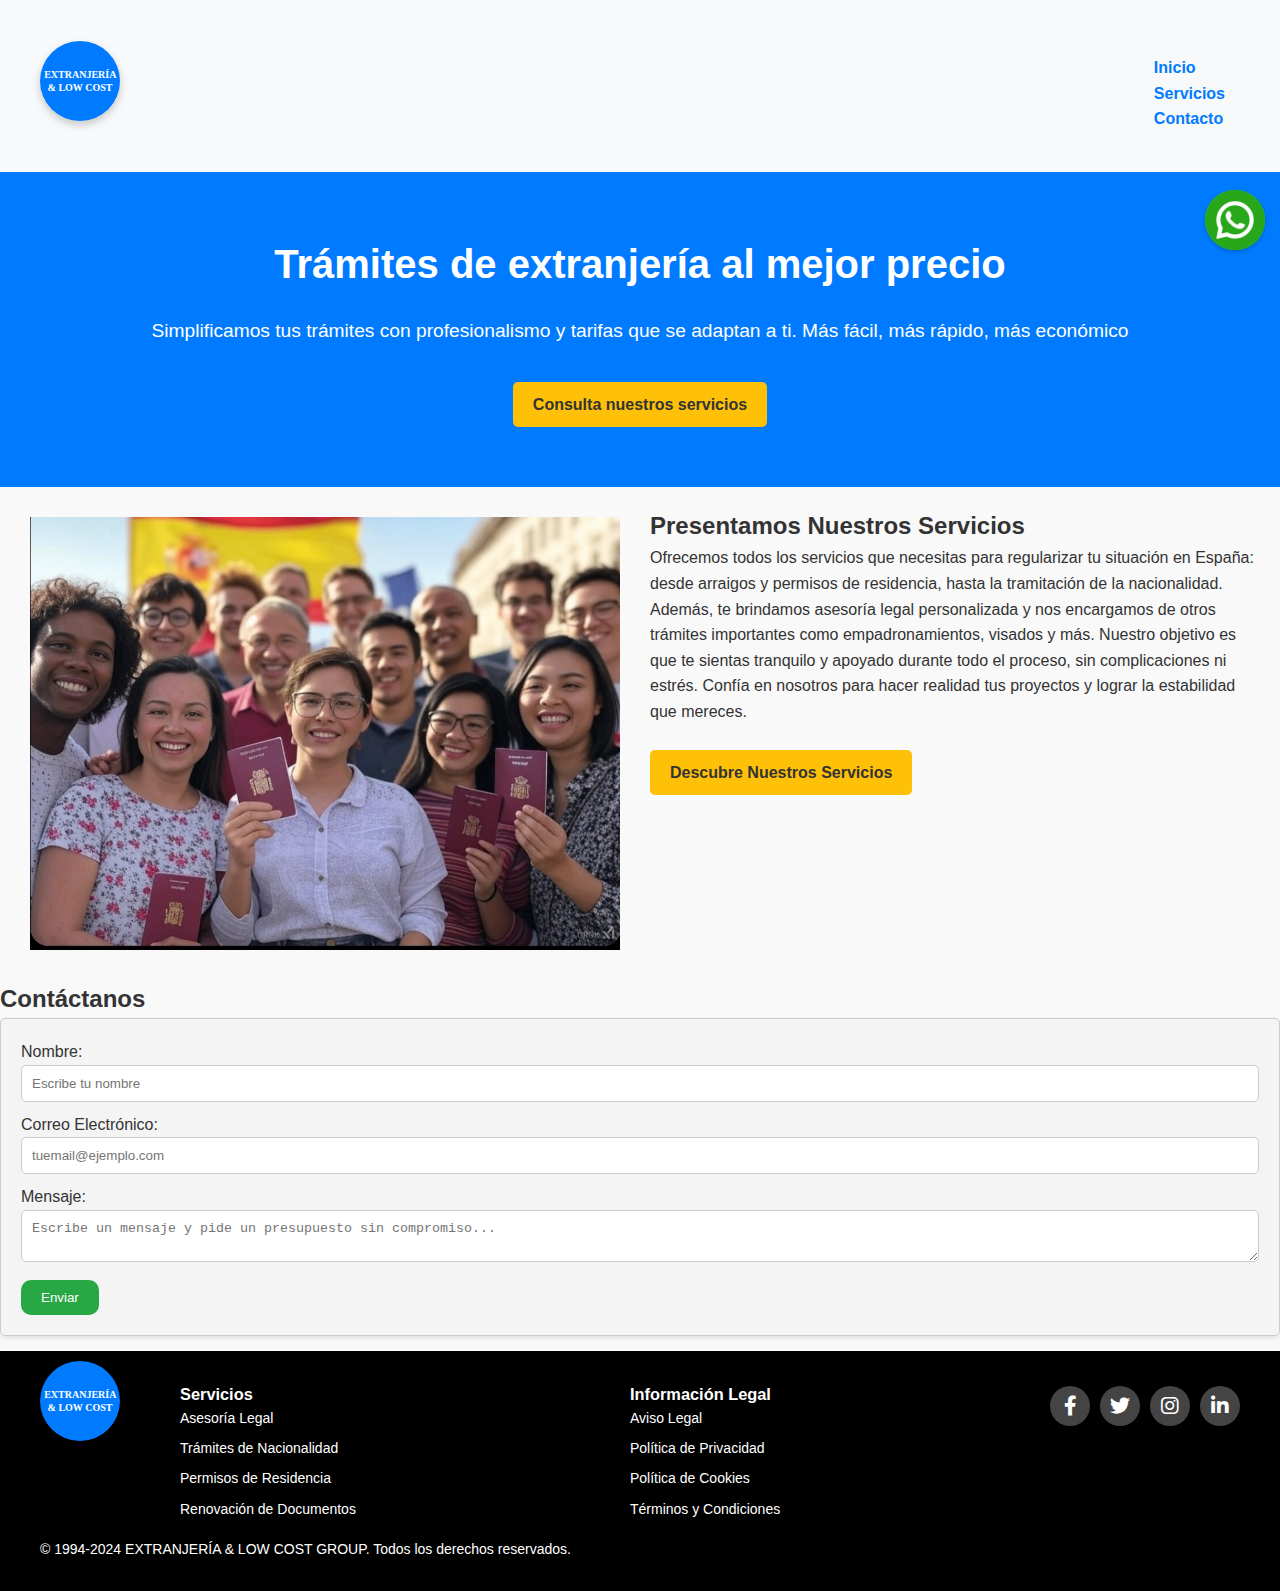
<file: index.html>
<!DOCTYPE html>
<html lang="es"> 
<head> 
    <meta charset="UTF-8">
    <meta name="viewport" content="width=device-width, initial-scale=1.0">
    <title>EXTRANJERÍA & LOW COST</title>
    <link rel="stylesheet" href="style.css">
    <link rel="stylesheet" href="https://cdnjs.cloudflare.com/ajax/libs/font-awesome/6.0.0-beta3/css/all.min.css">
</head>

<body>
    <header>
        <div class="logo-circle">
            <span class="logo-text">EXTRANJERÍA & LOW COST</span>
        </div>
        
        <nav>
            <div class="menu-icon" onclick="toggleMenu()">
                <span></span>
                <span></span>
                <span></span>
            </div>
            <ul id="navMenu" class="nav-links">
                <li><a href="index.html">Inicio</a></li>
                <li><a href="servicios.html">Servicios</a></li>
                <li hidden><a href="sobre nosotros.html">Sobre nosotros</a></li>
                <li><a href="contacto.html">Contacto</a></li>
                <li hidden><a href="preguntas frecuentes.html">Preguntas Frecuentes</a></li>
                <li hidden><a href="acerca de.html">Acerca de</a></li>
            </ul>
        </nav>
    </header>
    
    <section class="hero">
        <h1>Trámites de extranjería al mejor precio</h1>
        <p>Simplificamos tus trámites con profesionalismo y tarifas que se adaptan a ti. Más fácil, más rápido, más económico</p>
        <a href="servicios.html" class="cta-button">Consulta nuestros servicios</a>
    </section>

    <section class="two-columns">
        <div class="column left">
            <div class="image-container">
                <img src="Imagen.jpg" alt="Descripción de la Imagen">
            </div>
        </div>
        <div class="column right">
            <h2>Presentamos Nuestros Servicios</h2>
            <p>Ofrecemos todos los servicios que necesitas para regularizar tu situación en España: desde arraigos y permisos de residencia, hasta la tramitación de la nacionalidad. Además, te brindamos asesoría legal personalizada y nos encargamos de otros trámites importantes como empadronamientos, visados y más. Nuestro objetivo es que te sientas tranquilo y apoyado durante todo el proceso, sin complicaciones ni estrés. Confía en nosotros para hacer realidad tus proyectos y lograr la estabilidad que mereces.</p>
            <a href="#servicios" class="cta-button">Descubre Nuestros Servicios</a>
        </div>
    </section>

    <section id="contacto">
        <h2>Contáctanos</h2>
        <form action="https://formspree.io/f/xvgopodr" method="POST">
            <label for="nombre">Nombre:</label>
            <input type="text" id="nombre" name="nombre" placeholder="Escribe tu nombre" required>

            <label for="email">Correo Electrónico:</label>
            <input type="email" id="email" name="email" placeholder="tuemail@ejemplo.com" required>

            <label for="mensaje">Mensaje:</label>
            <textarea id="mensaje" name="mensaje" placeholder="Escribe un mensaje y pide un presupuesto sin compromiso..." required></textarea>

            <button type="submit">Enviar</button>
        </form>
    </section>
    
   

    <footer class="footer">
        <div class="footer-container">
            <div class="logo-circle">
                <span class="logo-text">EXTRANJERÍA & LOW COST</span>
            </div>

            <div class="footer-column">
                <h3>Servicios</h3>
                <ul>
                    <li><a href="#servicio1">Asesoría Legal</a></li>
                    <li><a href="#servicio2">Trámites de Nacionalidad</a></li>
                    <li><a href="#servicio3">Permisos de Residencia</a></li>
                    <li><a href="#servicio4">Renovación de Documentos</a></li>
                </ul>
            </div>

            <div class="footer-column">
                <h3>Información Legal</h3>
                <ul>
                    <li><a href="#aviso-legal">Aviso Legal</a></li>
                    <li><a href="#privacidad">Política de Privacidad</a></li>
                    <li><a href="#cookies">Política de Cookies</a></li>
                    <li><a href="#terminos">Términos y Condiciones</a></li>
                </ul>
            </div>

            <div class="social-buttons">
                <a href="https://facebook.com" class="social-button">
                    <i class="fab fa-facebook-f"></i>
                </a>
                <a href="https://twitter.com" class="social-button">
                    <i class="fab fa-twitter"></i>
                </a>
                <a href="https://instagram.com" class="social-button">
                    <i class="fab fa-instagram"></i>
                </a>
                <a href="https://linkedin.com" class="social-button">
                    <i class="fab fa-linkedin-in"></i>
                </a>
                
            </div>
            <p>&copy;  1994-2024 EXTRANJERÍA & LOW COST GROUP. Todos los derechos reservados.</p>
        </div>
        
    </footer>

    <div class="whatsapp-button">
        <a href="https://wa.me/+34602102373" target="_blank">
            <img src="whatsapp-icon.png" alt="WhatsApp" class="img-fluid">
        </a>
    </div>

    <script src="scripts.js"></script>
</body>
</html>
</file>
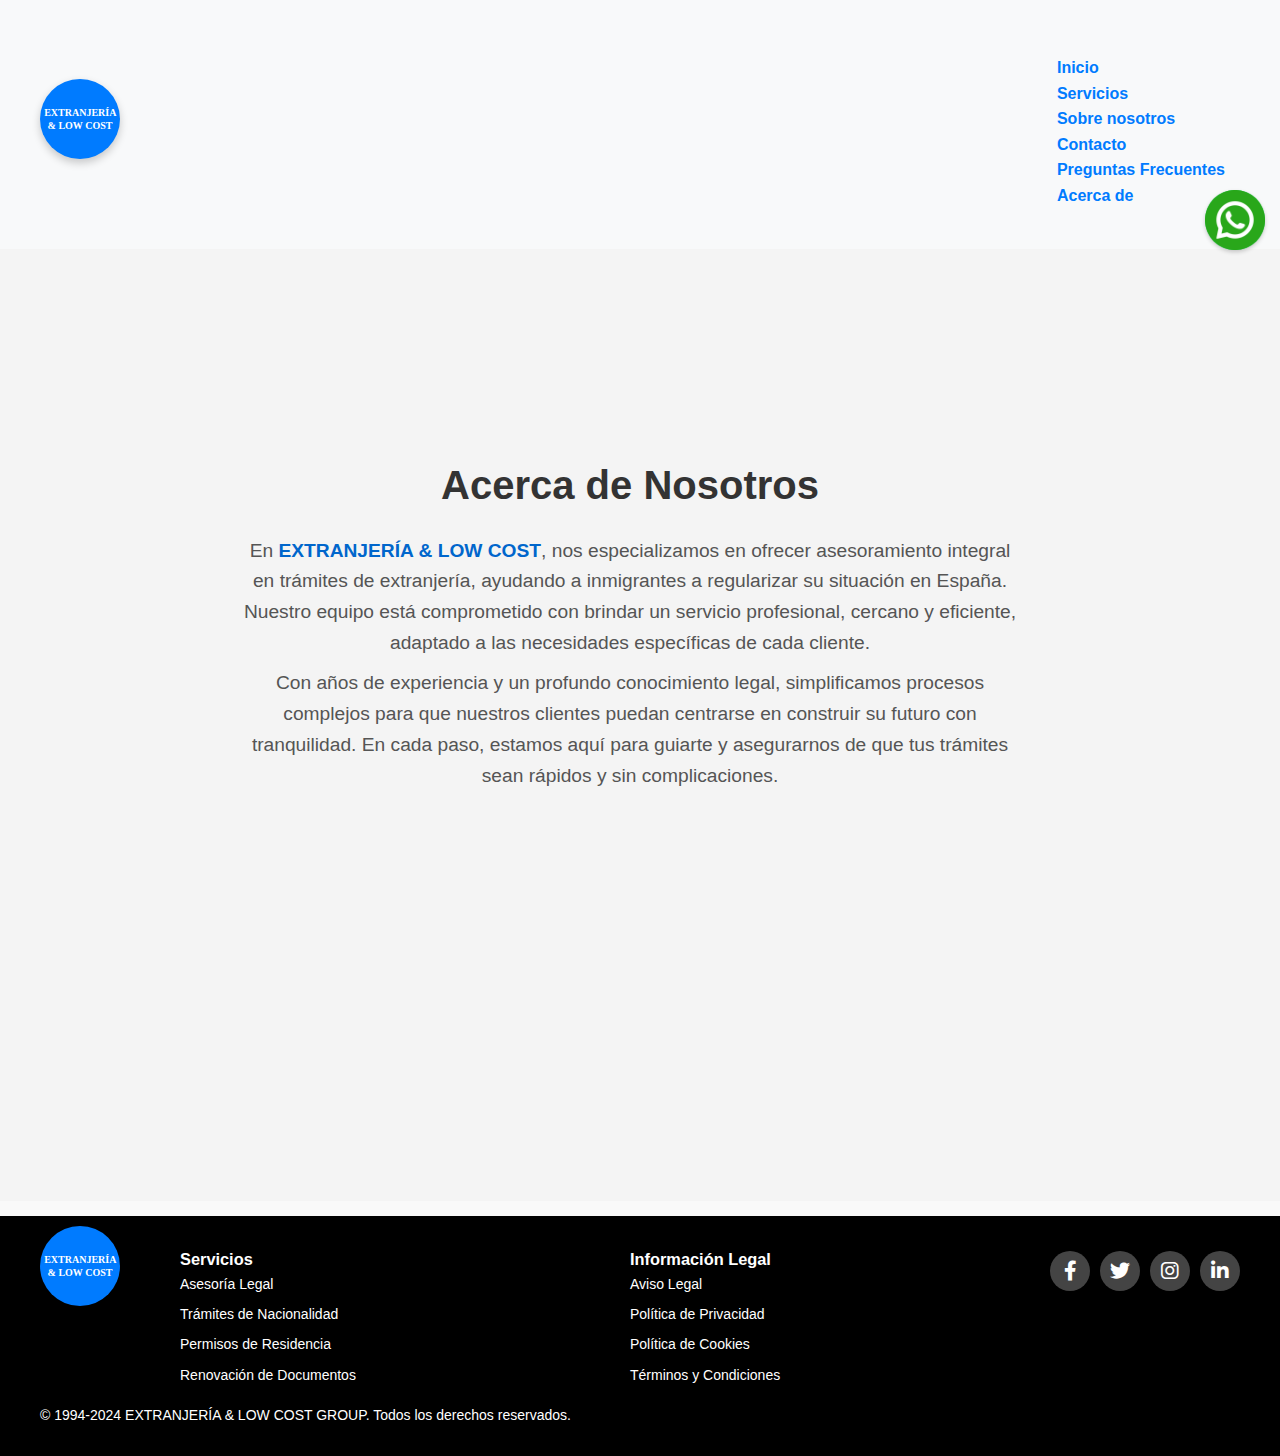
<file: acerca de.html>
<!DOCTYPE html>
<html lang="es"> 
<head> 
    <meta charset="UTF-8">
    <meta name="viewport" content="width=device-width, initial-scale=1.0">
    <title>EXTRANJERÍA & LOW COST</title>
    <link rel="stylesheet" href="style.css">
    <link rel="stylesheet" href="https://cdnjs.cloudflare.com/ajax/libs/font-awesome/6.0.0-beta3/css/all.min.css">
</head>

<body>
    <header>
        <div class="logo-circle">
            <span class="logo-text">EXTRANJERÍA & LOW COST</span>
        </div>
        
        <nav>
            <div class="menu-icon" onclick="toggleMenu()">
                <span></span>
                <span></span>
                <span></span>
            </div>
            <ul id="navMenu" class="nav-links">
                <li><a href="index.html">Inicio</a></li>
                <li><a href="servicios.html">Servicios</a></li>
                <li><a href="sobre nosotros.html">Sobre nosotros</a></li>
                <li><a href="contacto.html">Contacto</a></li>
                <li><a href="preguntas frecuentes.html">Preguntas Frecuentes</a></li>
                <li><a href="acerca de.html">Acerca de</a></li>
            </ul>
        </nav>
    </header>
    
    <section class="about-section" id="about">
    <div class="about-container">
        <div class="about-text">
            <h2>Acerca de Nosotros</h2>
            <p>En <strong>EXTRANJERÍA & LOW COST</strong>, nos especializamos en ofrecer asesoramiento integral en trámites de extranjería, ayudando a inmigrantes a regularizar su situación en España. Nuestro equipo está comprometido con brindar un servicio profesional, cercano y eficiente, adaptado a las necesidades específicas de cada cliente.</p>
            <p>Con años de experiencia y un profundo conocimiento legal, simplificamos procesos complejos para que nuestros clientes puedan centrarse en construir su futuro con tranquilidad. En cada paso, estamos aquí para guiarte y asegurarnos de que tus trámites sean rápidos y sin complicaciones.</p>
        </div>
    </div>
</section>

    <footer class="footer">
        <div class="footer-container">
            <div class="logo-circle">
                <span class="logo-text">EXTRANJERÍA & LOW COST</span>
            </div>

            <div class="footer-column">
                <h3>Servicios</h3>
                <ul>
                    <li><a href="#servicio1">Asesoría Legal</a></li>
                    <li><a href="#servicio2">Trámites de Nacionalidad</a></li>
                    <li><a href="#servicio3">Permisos de Residencia</a></li>
                    <li><a href="#servicio4">Renovación de Documentos</a></li>
                </ul>
            </div>

            <div class="footer-column">
                <h3>Información Legal</h3>
                <ul>
                    <li><a href="#aviso-legal">Aviso Legal</a></li>
                    <li><a href="#privacidad">Política de Privacidad</a></li>
                    <li><a href="#cookies">Política de Cookies</a></li>
                    <li><a href="#terminos">Términos y Condiciones</a></li>
                </ul>
            </div>

            <div class="social-buttons">
                <a href="https://facebook.com" class="social-button">
                    <i class="fab fa-facebook-f"></i>
                </a>
                <a href="https://twitter.com" class="social-button">
                    <i class="fab fa-twitter"></i>
                </a>
                <a href="https://instagram.com" class="social-button">
                    <i class="fab fa-instagram"></i>
                </a>
                <a href="https://linkedin.com" class="social-button">
                    <i class="fab fa-linkedin-in"></i>
                </a>
            </div>
            <p>&copy; 1994-2024 EXTRANJERÍA & LOW COST GROUP. Todos los derechos reservados.</p>
        </div>
    </footer>

    <div class="whatsapp-button">
        <a href="https://wa.me/+34602102373" target="_blank">
            <img src="whatsapp-icon.png" alt="WhatsApp" class="img-fluid">
        </a>
    </div>

    <script src="scripts.js"></script>
</body>
</html>
</file>
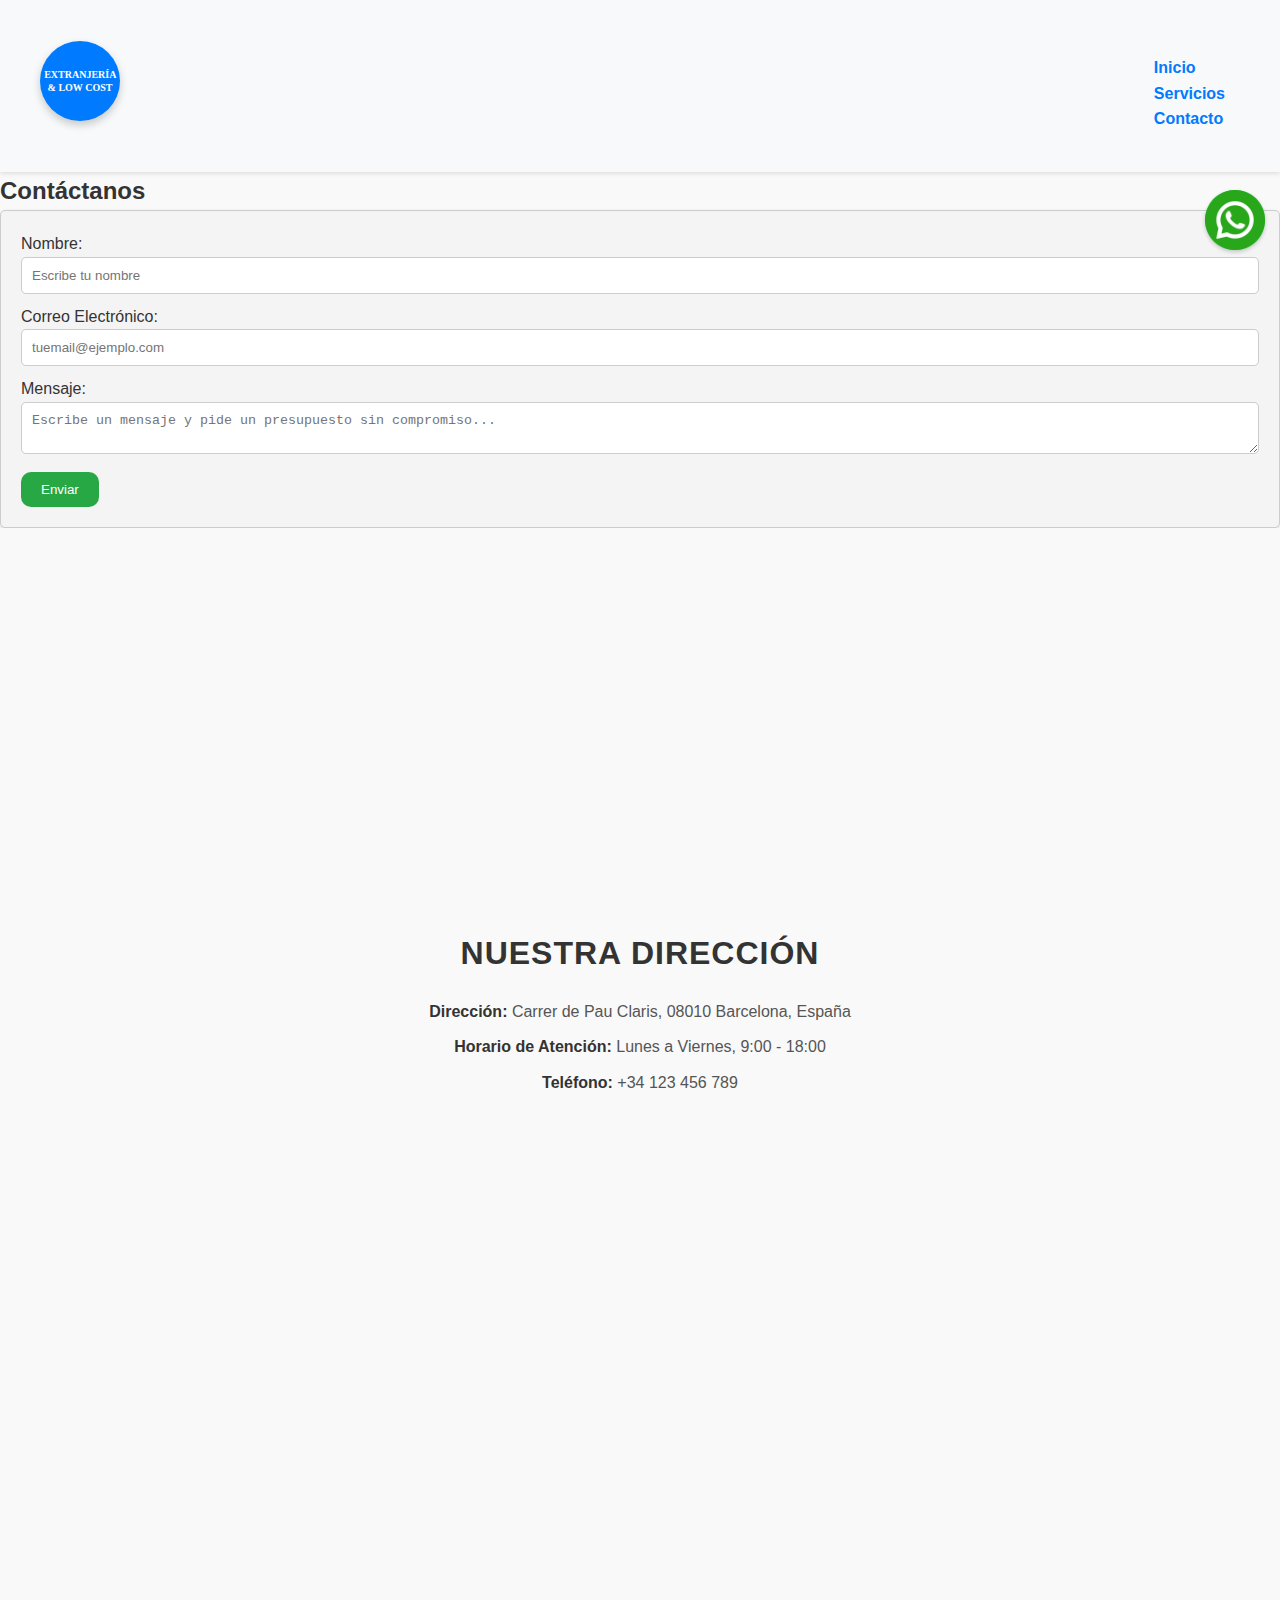
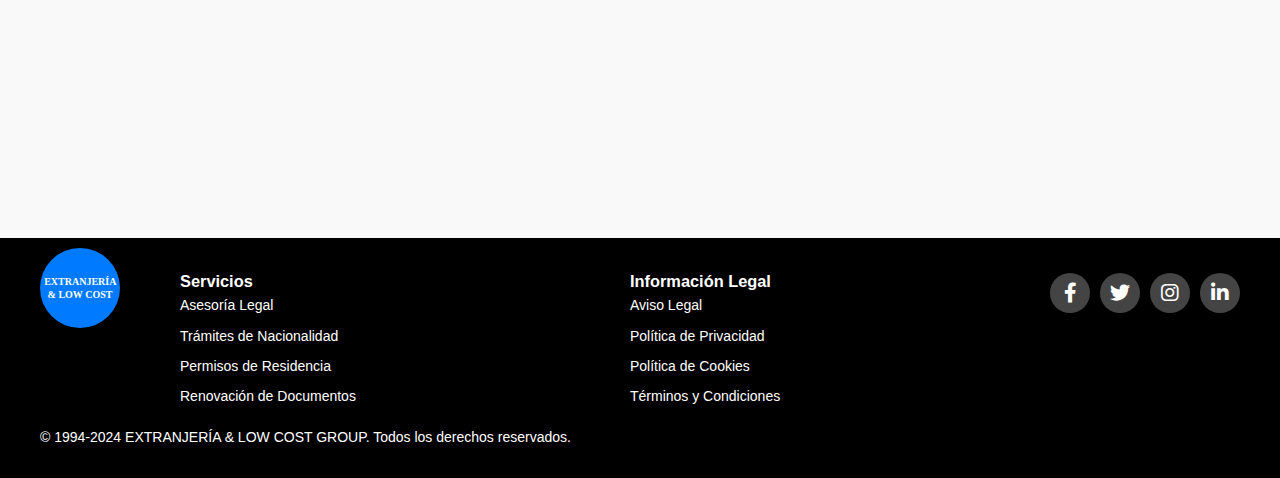
<file: contacto.html>
<!DOCTYPE html>
<html lang="es">
<head>
    <meta charset="UTF-8">
    <meta name="viewport" content="width=device-width, initial-scale=1.0">
    <title>EXTRANJERÍA & LOW COST< </title>
    <link rel="stylesheet" href="style.css">
    <link rel="stylesheet" href="https://cdnjs.cloudflare.com/ajax/libs/font-awesome/6.0.0-beta3/css/all.min.css">
</head>

<body>
    <header>
        <div class="logo-circle">
            <span class="logo-text">EXTRANJERÍA & LOW COST</span>
        </div>

        <nav>
            <div class="menu-icon" onclick="toggleMenu()">
                <span></span>
                <span></span>
                <span></span>
            </div>
            <ul id="navMenu" class="nav-links">
                <li><a href="index.html">Inicio</a></li>
                <li><a href="servicios.html">Servicios</a></li>
                <li hidden><a href="sobre nosotros.html">Sobre nosotros</a></li>
                <li><a href="contacto.html">Contacto</a></li>
                <li hidden><a href="preguntas frecuentes.html">Preguntas Frecuentes</a></li>
                <li hidden><a href="acerca de.html">Acerca de</a></li>
            </ul>
        </nav>
    </header>

    <section id="contacto">
        <h2>Contáctanos</h2>
        <form action="https://formspree.io/f/xvgopodr" method="POST">
            <label for="nombre">Nombre:</label>
            <input type="text" id="nombre" name="nombre" placeholder="Escribe tu nombre" required>

            <label for="email">Correo Electrónico:</label>
            <input type="email" id="email" name="email" placeholder="tuemail@ejemplo.com" required>

            <label for="mensaje">Mensaje:</label>
            <textarea id="mensaje" name="mensaje" placeholder="Escribe un mensaje y pide un presupuesto sin compromiso..." required></textarea>

            <button type="submit">Enviar</button>
        </form>
    </section>
    
    <section id="direccion" class="direccion">
    <h2>Nuestra Dirección</h2>
    <div class="direccion-contenido">
        <p><strong>Dirección:</strong> Carrer de Pau Claris, 08010 Barcelona, España</p>
        <p><strong>Horario de Atención:</strong> Lunes a Viernes, 9:00 - 18:00</p>
        <p><strong>Teléfono:</strong> +34 123 456 789</p>
        
        <!-- Incrustar mapa de Google Maps -->
        <div class="mapa">
            <iframe src="https://www.google.com/maps/embed?pb=!1m18!1m12!1m3!1d3034.2850926215865!2d2.1724574153507315!3d41.39179597926357!2m3!1f0!2f0!3f0!3m2!1i1024!2i768!4f13.1!3m3!1m2!1s0x12a4a3001be98b73%3A0x44bb5b63132ac183!2sCarrer%20de%20Pau%20Claris%2C%2008010%20Barcelona%2C%20España!5e0!3m2!1ses!2ses!4v1674514782764!5m2!1ses!2ses" 
                width="100%" height="300" style="border:0;" allowfullscreen="" loading="lazy"></iframe>
        </div>
    </div>
</section>
    
    

    <footer class="footer">
        <div class="footer-container">
            <div class="logo-circle">
                <span class="logo-text">EXTRANJERÍA & LOW COST</span>
            </div>

            <div class="footer-column">
                <h3>Servicios</h3>
                <ul>
                    <li><a href="#servicio1">Asesoría Legal</a></li>
                    <li><a href="#servicio2">Trámites de Nacionalidad</a></li>
                    <li><a href="#servicio3">Permisos de Residencia</a></li>
                    <li><a href="#servicio4">Renovación de Documentos</a></li>
                </ul>
            </div>

            <div class="footer-column">
                <h3>Información Legal</h3>
                <ul>
                    <li><a href="#aviso-legal">Aviso Legal</a></li>
                    <li><a href="#privacidad">Política de Privacidad</a></li>
                    <li><a href="#cookies">Política de Cookies</a></li>
                    <li><a href="#terminos">Términos y Condiciones</a></li>
                </ul>
            </div>

            <div class="social-buttons">
                <a href="https://facebook.com" class="social-button">
                    <i class="fab fa-facebook-f"></i>
                </a>
                <a href="https://twitter.com" class="social-button">
                    <i class="fab fa-twitter"></i>
                </a>
                <a href="https://instagram.com" class="social-button">
                    <i class="fab fa-instagram"></i>
                </a>
                <a href="https://linkedin.com" class="social-button">
                    <i class="fab fa-linkedin-in"></i>
                </a>
            </div>
            <p>&copy; 1994-2024 EXTRANJERÍA & LOW COST GROUP. Todos los derechos reservados.</p>
        </div>
    </footer>

    <div class="whatsapp-button">
        <a href="https://wa.me/+34602102373" target="_blank">
            <img src="whatsapp-icon.png" alt="WhatsApp" class="img-fluid">
        </a>
    </div>

    <script src="scripts.js"></script>
</body>
</html>
</file>
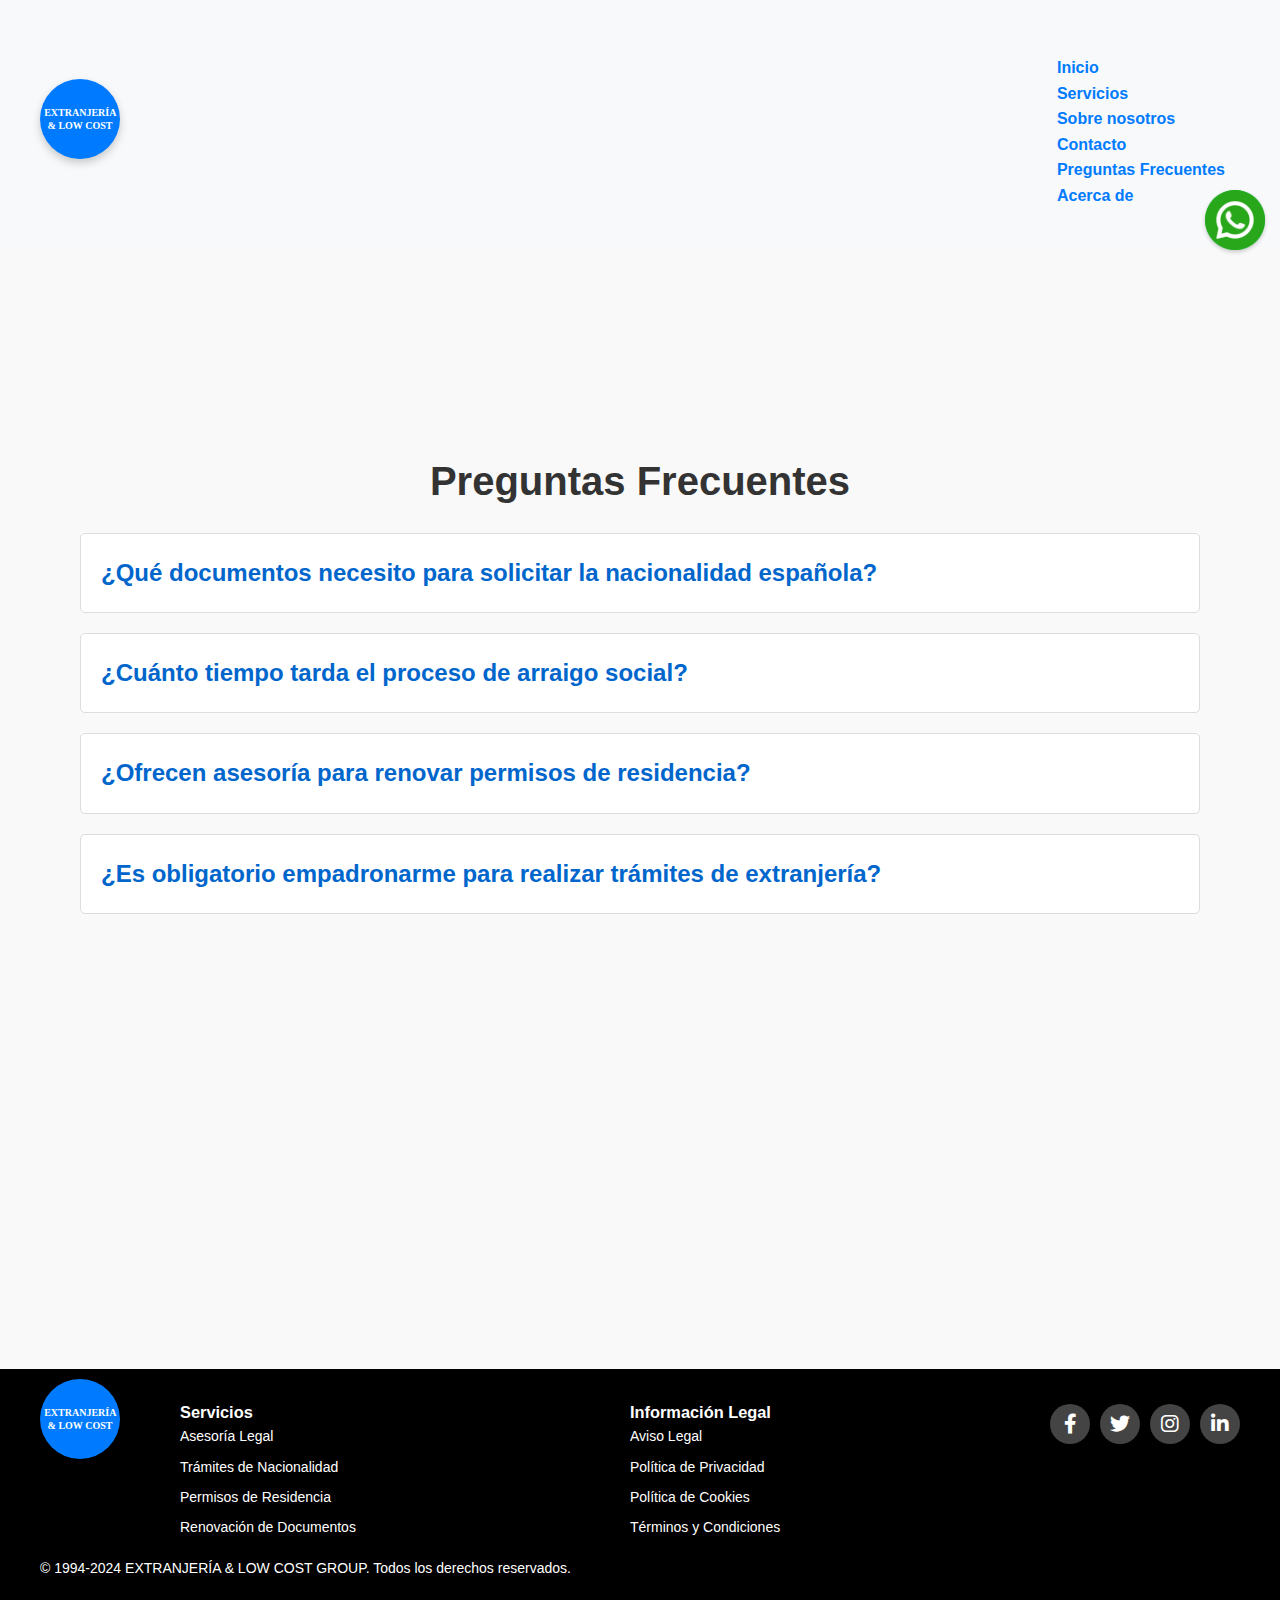
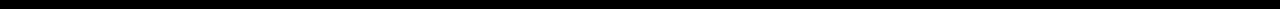
<file: preguntas frecuentes.html>
<!DOCTYPE html>
<html lang="es"> 
<head> 
    <meta charset="UTF-8">
    <meta name="viewport" content="width=device-width, initial-scale=1.0">
    <title>EXTRANJERÍA & LOW COST</title>
    <link rel="stylesheet" href="style.css">
    <link rel="stylesheet" href="https://cdnjs.cloudflare.com/ajax/libs/font-awesome/6.0.0-beta3/css/all.min.css">
</head>

<body>
    <header>
        <div class="logo-circle">
            <span class="logo-text">EXTRANJERÍA & LOW COST</span>
        </div>
        
        <nav>
            <div class="menu-icon" onclick="toggleMenu()">
                <span></span>
                <span></span>
                <span></span>
            </div>
            <ul id="navMenu" class="nav-links">
                <li><a href="index.html">Inicio</a></li>
                <li><a href="servicios.html">Servicios</a></li>
                <li><a href="sobre nosotros.html">Sobre nosotros</a></li>
                <li><a href="contacto.html">Contacto</a></li>
                <li><a href="preguntas frecuentes.html">Preguntas Frecuentes</a></li>
                <li><a href="acerca de.html">Acerca de</a></li>
            </ul>
        </nav>
    </header>
    
    <section class="faq-section" id="faq">
    <h2>Preguntas Frecuentes</h2>
    <div class="faq-item">
        <h3 class="faq-question">¿Qué documentos necesito para solicitar la nacionalidad española?</h3>
        <p class="faq-answer">Los documentos básicos incluyen tu pasaporte vigente, certificado de nacimiento, y pruebas de residencia legal en España durante el tiempo requerido. Además, podrías necesitar pruebas de integración como el examen CCSE y, en algunos casos, el DELE.</p>
    </div>
    <div class="faq-item">
        <h3 class="faq-question">¿Cuánto tiempo tarda el proceso de arraigo social?</h3>
        <p class="faq-answer">El tiempo estimado depende de la comunidad autónoma donde presentes la solicitud, pero suele tardar entre 3 y 6 meses. Podemos ayudarte a agilizar el proceso asegurando que todos los documentos estén correctos.</p>
    </div>
    <div class="faq-item">
        <h3 class="faq-question">¿Ofrecen asesoría para renovar permisos de residencia?</h3>
        <p class="faq-answer">¡Por supuesto! Te ayudamos a preparar y presentar toda la documentación necesaria para que la renovación de tu permiso sea sencilla y rápida.</p>
    </div>
    <div class="faq-item">
        <h3 class="faq-question">¿Es obligatorio empadronarme para realizar trámites de extranjería?</h3>
        <p class="faq-answer">Sí, el empadronamiento es un requisito fundamental para muchos trámites, como arraigo social o renovación de permisos. Si necesitas ayuda para empadronarte, estamos aquí para asistirte.</p>
    </div>
</section>

    <footer class="footer">
        <div class="footer-container">
            <div class="logo-circle">
                <span class="logo-text">EXTRANJERÍA & LOW COST</span>
            </div>

            <div class="footer-column">
                <h3>Servicios</h3>
                <ul>
                    <li><a href="#servicio1">Asesoría Legal</a></li>
                    <li><a href="#servicio2">Trámites de Nacionalidad</a></li>
                    <li><a href="#servicio3">Permisos de Residencia</a></li>
                    <li><a href="#servicio4">Renovación de Documentos</a></li>
                </ul>
            </div>

            <div class="footer-column">
                <h3>Información Legal</h3>
                <ul>
                    <li><a href="#aviso-legal">Aviso Legal</a></li>
                    <li><a href="#privacidad">Política de Privacidad</a></li>
                    <li><a href="#cookies">Política de Cookies</a></li>
                    <li><a href="#terminos">Términos y Condiciones</a></li>
                </ul>
            </div>

            <div class="social-buttons">
                <a href="https://facebook.com" class="social-button">
                    <i class="fab fa-facebook-f"></i>
                </a>
                <a href="https://twitter.com" class="social-button">
                    <i class="fab fa-twitter"></i>
                </a>
                <a href="https://instagram.com" class="social-button">
                    <i class="fab fa-instagram"></i>
                </a>
                <a href="https://linkedin.com" class="social-button">
                    <i class="fab fa-linkedin-in"></i>
                </a>
            </div>
            <p>&copy; 1994-2024 EXTRANJERÍA & LOW COST GROUP. Todos los derechos reservados.</p>
        </div>
    </footer>

    <div class="whatsapp-button">
        <a href="https://wa.me/+34602102373" target="_blank">
            <img src="whatsapp-icon.png" alt="WhatsApp" class="img-fluid">
        </a>
    </div>

    <script src="scripts.js"></script>
</body>
</html>
</file>
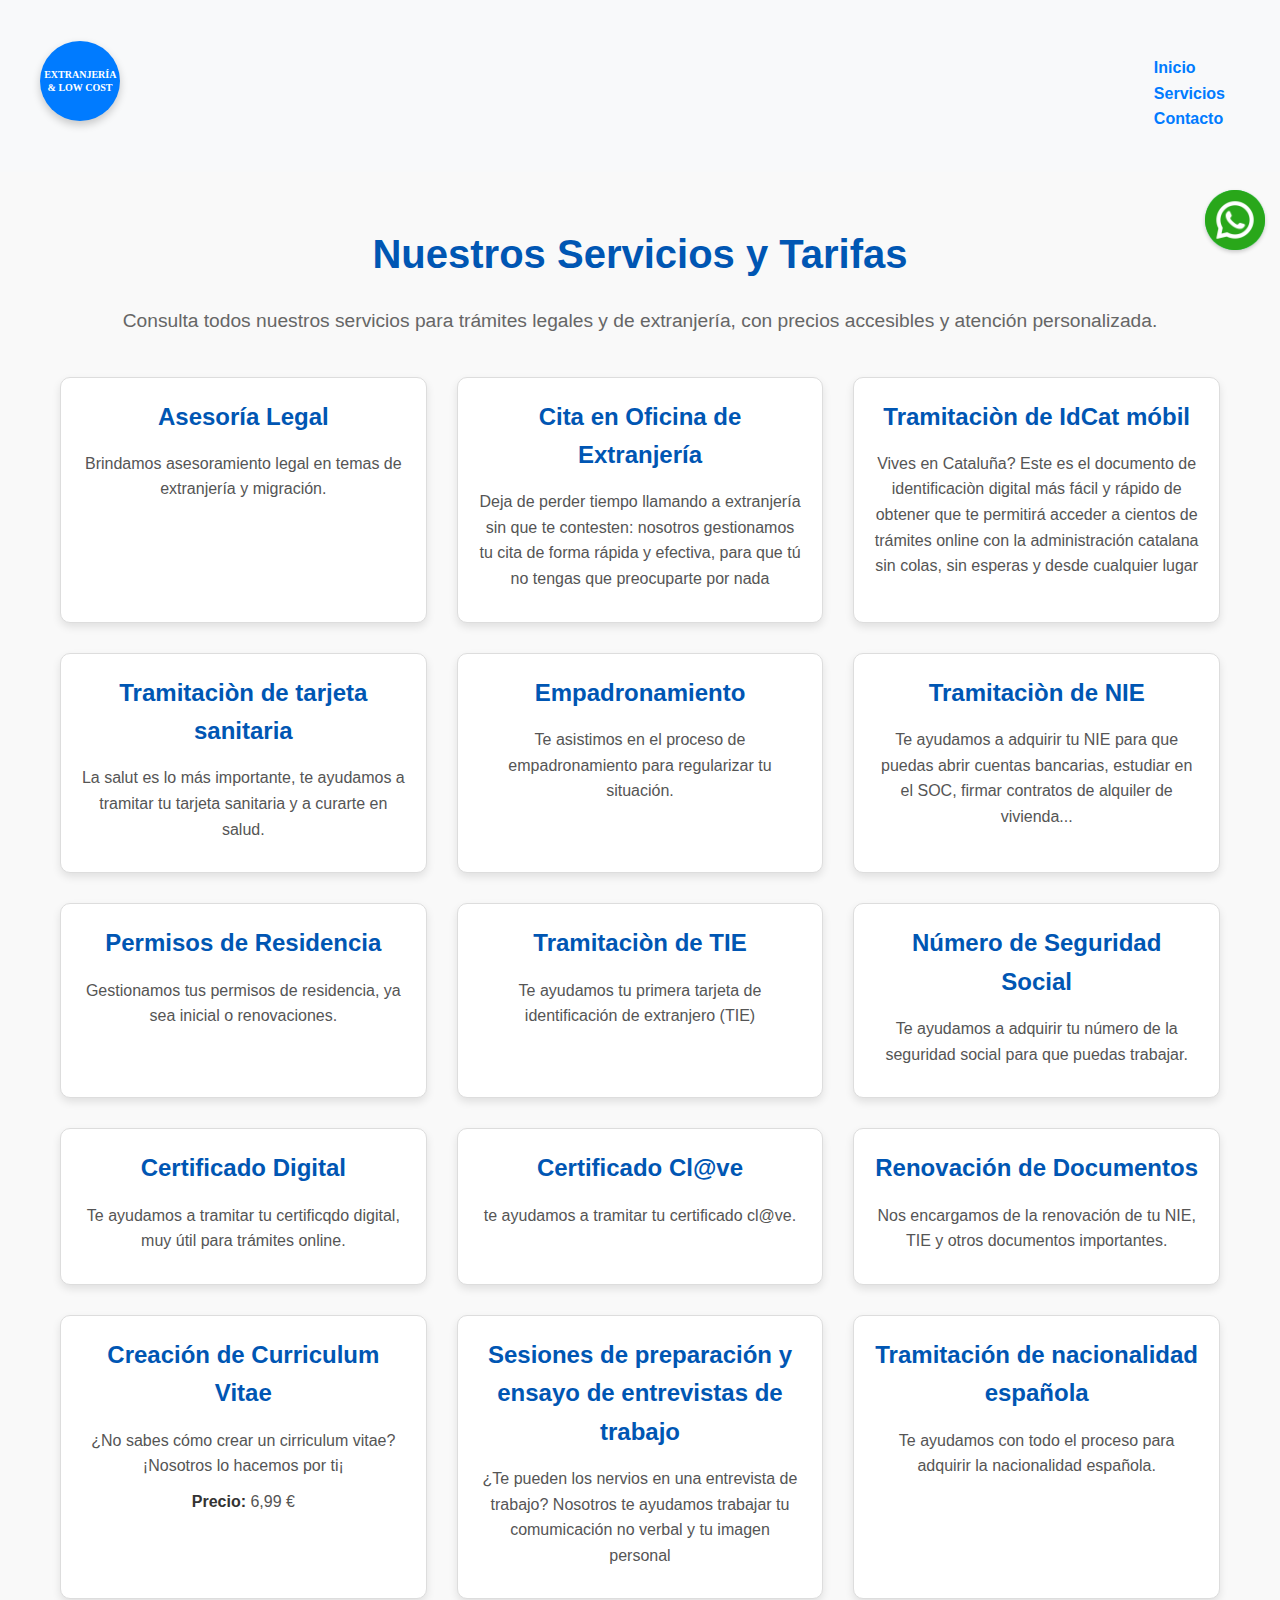
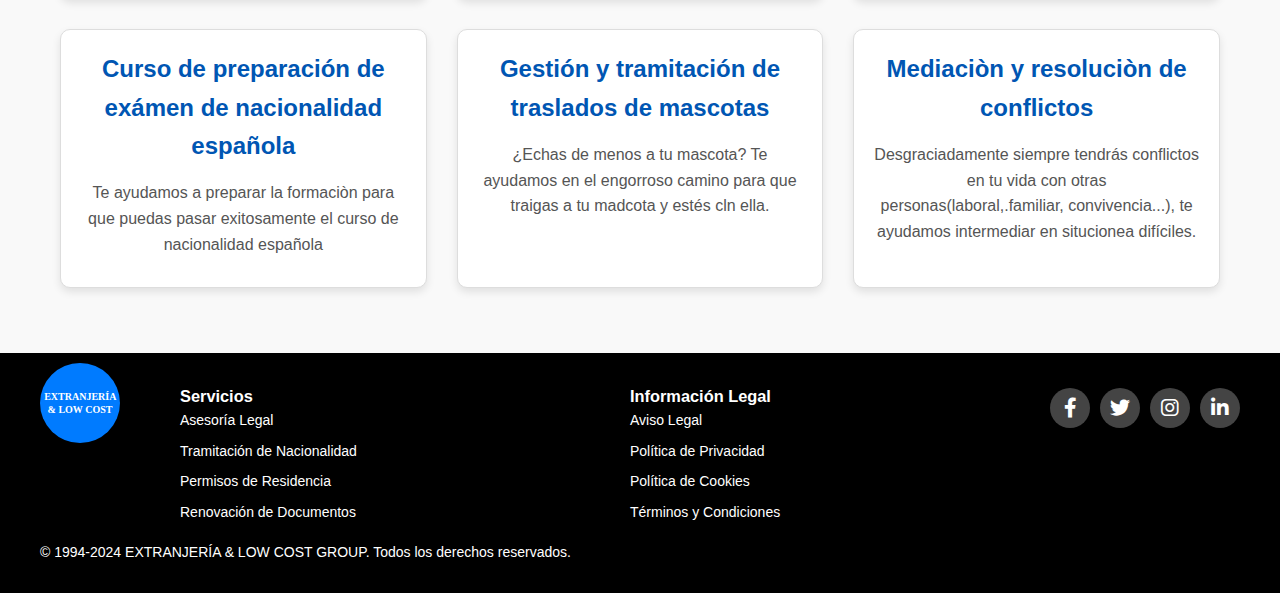
<file: servicios.html>
<!DOCTYPE html>
<html lang="es"> 
<head> 
    <meta charset="UTF-8">
    <meta name="viewport" content="width=device-width, initial-scale=1.0">
    <title>Servicios - EXTRANJERÍA & LOW COST</title>
    <link rel="stylesheet" href="style.css">
    <link rel="stylesheet" href="https://cdnjs.cloudflare.com/ajax/libs/font-awesome/6.0.0-beta3/css/all.min.css">
</head>

<body>
    <header>
        <div class="logo-circle">
            <span class="logo-text">EXTRANJERÍA & LOW COST</span>
        </div>
        
        <nav>
            <div class="menu-icon" onclick="toggleMenu()">
                <span></span>
                <span></span>
                <span></span>
            </div>
            <ul id="navMenu" class="nav-links">
                <li><a href="index.html">Inicio</a></li>
                <li><a href="servicios.html">Servicios</a></li>
                <li hidden><a href="sobre nosotros.html">Sobre nosotros</a></li>
                <li><a href="contacto.html">Contacto</a></li>
                <li hidden><a href="preguntas frecuentes.html">Preguntas Frecuentes</a></li>
                <li hidden><a href="acerca de.html">Acerca de</a></li>
            </ul>
        </nav>
    </header>


<section class="services-section">
        <h1>Nuestros Servicios y Tarifas</h1>
        <p>Consulta todos nuestros servicios para trámites legales y de extranjería, con precios accesibles y atención personalizada.</p>
        
        <div class="services-container">
            <div class="service-item" >
                <h2>Asesoría Legal</h2>
                <p>Brindamos asesoramiento legal en temas de extranjería y migración.</p>
                <p hidden ><strong>Precio:</strong > 19,99 € por consulta</p>
            </div>
            
             <div class="service-item">
                <h2 >Cita en Oficina de Extranjería</h2>
                <p> Deja de perder tiempo llamando a extranjería sin que te contesten: nosotros gestionamos tu cita de forma rápida y efectiva, para que tú no tengas que preocuparte por nada</p>
                <p hidden ><strong>Precio:</strong> 29,99€</p>
            </div>
            
             <div class="service-item">
                <h2>Tramitaciòn de IdCat móbil</h2>
                <p> Vives en Cataluña? Este es el documento de identificaciòn digital más fácil y rápido de obtener que te permitirá acceder a cientos de trámites online con la administración catalana sin colas, sin esperas y desde cualquier lugar</p>
                <p hidden ><strong>Precio:</strong> 9,99€</p>
            </div>
            
             <div class="service-item">
                <h2 >Tramitaciòn de tarjeta sanitaria</h2>
                 <p> La salut es lo más importante, te ayudamos a tramitar tu tarjeta sanitaria y a curarte en salud. </p>
                <p hidden ><strong>Precio:</strong> 9,99€</p>
            </div>

            
            <div class="service-item">
                <h2 >Empadronamiento</h2>
                <p>Te asistimos en el proceso de empadronamiento para regularizar tu situación.</p>
                <p hidden ><strong>Precio:</strong> 29,99€</p>
            </div>
            
            
            <div class="service-item" >
                <h2>Tramitaciòn de NIE</h2>
                <p>Te ayudamos a adquirir tu NIE para que puedas abrir cuentas bancarias, estudiar en el SOC, firmar contratos de alquiler de vivienda...  </p>
                <p hidden ><strong>Precio:</strong> Desde 29,99 €</p>
            </div>
             
            <div class="service-item" >
                <h2>Permisos de Residencia</h2>
                <p>Gestionamos tus permisos de residencia, ya sea inicial o renovaciones.</p>
                <p hidden><strong>Precio:</strong> 199,99€</p>
            </div>
            
            <div class="service-item" >
                <h2>Tramitaciòn de TIE</h2>
                <p> Te ayudamos tu primera tarjeta de identificación de extranjero (TIE)<t/p>
                <p hidden ><strong>Precio:</strong> Desde 29,99 €</p>
            </div>
            
            
             <div class="service-item">
                <h2 >Número de Seguridad Social</h2>
                <p>Te  ayudamos a adquirir tu número de la seguridad social para que puedas trabajar.</p>
                <p hidden><strong>Precio:</strong> 29,99€</p>
            </div>
            
            <div class="service-item">
                <h2 >Certificado Digital</h2>
                <p>Te ayudamos a tramitar tu certificqdo digital, muy útil para trámites online.</p>
                <p hidden ><strong>Precio:</strong> 9,99€</p>
            </div>
            
               <div class="service-item">
                <h2 >Certificado Cl@ve</h2>
                <p> te ayudamos a tramitar tu certificado cl@ve.</p>
                <p hidden><strong>Precio:</strong> 9,99€</p>
            </div>
            
            
             
            
            <div class="service-item" >
                <h2>Renovación de Documentos</h2>
                <p>Nos encargamos de la renovación de tu NIE, TIE y otros documentos importantes.</p>
                <p hidden ><strong>Precio:</strong> desde 99,99€</p>
            </div>
                    
                    
                    
             <div class="service-item" >
                <h2>Creación de Curriculum Vitae </h2>
                <p> ¿No sabes cómo crear un cirriculum vitae? ¡Nosotros lo hacemos por ti¡ </p>
                <p >   <strong>Precio:</strong> 6,99 €  </p>
             </div>
                
                <div class="service-item" >
                <h2> Sesiones de preparación y ensayo de entrevistas de trabajo </h2>
                <p> ¿Te pueden los nervios en una entrevista de trabajo? Nosotros te ayudamos  trabajar tu comumicación no verbal y tu imagen personal </p>
                <p hidden> <strong>Precio:</strong> 49,99 €</p>
             </div>
                    
                   
                    
             
               <div class="service-item" >
                <h2>Tramitación de nacionalidad española</h2>
                <p>Te ayudamos con todo el proceso para adquirir la nacionalidad española.</p>
                <p hidden> <strong>Precio:</strong> 199,99 €</p>
            </div>
            
            
             
                    
                <div class="service-item" >
                <h2>Curso de preparación de exámen de nacionalidad española </h2>
                <p> Te ayudamos a preparar la formaciòn para que puedas pasar exitosamente el curso de nacionalidad española </p>
                <p hidden><strong>Precio:</strong> 199,99 €</p>
            </div>
            
           <div class="service-item" >
                <h2>Gestión y tramitación de traslados de mascotas</h2>
                <p> ¿Echas de menos a tu mascota? Te ayudamos en el engorroso camino para que traigas a tu madcota y estés cln ella.</p>
                <p hidden><strong>Precio:</strong> desde 199,99€</p>
            </div>
            
            <div class="service-item" >
                <h2>Mediaciòn y resoluciòn de conflictos</h2>
                <p> Desgraciadamente siempre tendrás conflictos en tu vida con otras personas(laboral,.familiar, convivencia...), te ayudamos intermediar en situcionea difíciles.</p>
                <p hidden><strong>Precio:</strong> 29,99 €</p>
            </div>
                    
             <div class="service-item" hidden>
                <h2>Visados</h2>
                <p>Te ayudamos a tramitar visados de estudio, trabajo o turismo.</p>
                <p hidden><strong>Precio:</strong> Desde 100 €</p>
            </div>
        </div>
    </section>

   
    <footer class="footer">
        <div class="footer-container">
            <div class="logo-circle">
                <span class="logo-text">EXTRANJERÍA & LOW COST</span>
            </div>

            <div class="footer-column">
                <h3>Servicios</h3>
                <ul>
                    <li><a href="#asesoria-legal">Asesoría Legal</a></li>
                    <li><a href="#tramite-nacionalidad">Tramitación de Nacionalidad</a></li>
                    <li><a href="#permisos-residencia">Permisos de Residencia</a></li>
                    <li><a href="#renovacion-documentos">Renovación de Documentos</a></li>
                </ul>
            </div>

            <div class="footer-column">
                <h3>Información Legal</h3>
                <ul>
                    <li><a href="#aviso-legal">Aviso Legal</a></li>
                    <li><a href="#privacidad">Política de Privacidad</a></li>
                    <li><a href="#cookies">Política de Cookies</a></li>
                    <li><a href="#terminos">Términos y Condiciones</a></li>
                </ul>
            </div>

            <div class="social-buttons">
                <a href="https://facebook.com" class="social-button">
                    <i class="fab fa-facebook-f"></i>
                </a>
                <a href="https://twitter.com" class="social-button">
                    <i class="fab fa-twitter"></i>
                </a>
                <a href="https://instagram.com" class="social-button">
                    <i class="fab fa-instagram"></i>
                </a>
                <a href="https://linkedin.com" class="social-button">
                    <i class="fab fa-linkedin-in"></i>
                </a>
            </div>
            <p>&copy; 1994-2024 EXTRANJERÍA & LOW COST GROUP. Todos los derechos reservados.</p>
        </div>
    </footer>

    <div class="whatsapp-button">
        <a href="https://wa.me/+34602102373" target="_blank">
            <img src="whatsapp-icon.png" alt="WhatsApp" class="img-fluid">
        </a>
    </div>

    <script src="scripts.js"></script>
</body>
</html>
</file>
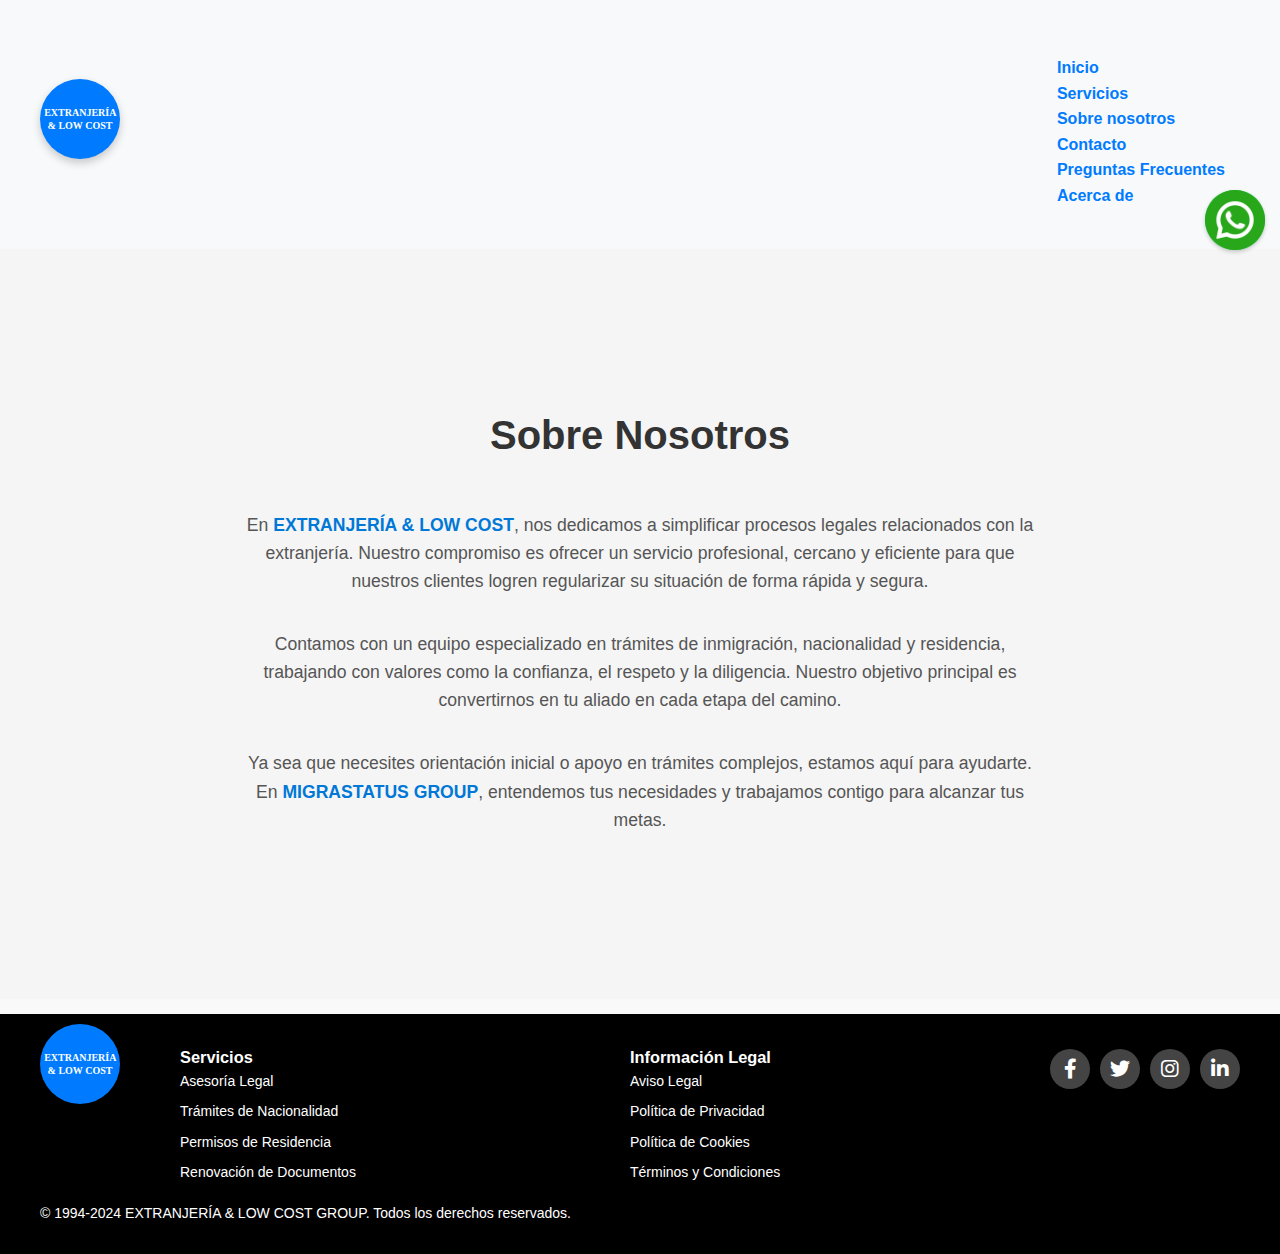
<file: sobre nosotros.html>
<!DOCTYPE html>
<html lang="es"> 
<head> 
    <meta charset="UTF-8">
    <meta name="viewport" content="width=device-width, initial-scale=1.0">
    <title>EXTRANJERÍA & LOW COST</title>
    <link rel="stylesheet" href="style.css">
    <link rel="stylesheet" href="https://cdnjs.cloudflare.com/ajax/libs/font-awesome/6.0.0-beta3/css/all.min.css">
</head>

<body>
    <header>
        <div class="logo-circle">
            <span class="logo-text">EXTRANJERÍA & LOW COST</span>
        </div>
        
        <nav>
            <div class="menu-icon" onclick="toggleMenu()">
                <span></span>
                <span></span>
                <span></span>
            </div>
            <ul id="navMenu" class="nav-links">
                <li><a href="index.html">Inicio</a></li>
                <li><a href="servicios.html">Servicios</a></li>
                <li><a href="sobre nosotros.html">Sobre nosotros</a></li>
                <li><a href="contacto.html">Contacto</a></li>
                <li><a href="preguntas frecuentes.html">Preguntas Frecuentes</a></li>
                <li><a href="acerca de.html">Acerca de</a></li>
            </ul>
        </nav>
    </header>
    
    <section class="about-us" id="sobre-nosotros">
    <div class="about-container">
        <h1>Sobre Nosotros</h1>
        <p>
            En <strong>EXTRANJERÍA & LOW COST</strong>, nos dedicamos a simplificar procesos legales relacionados con la extranjería. 
            Nuestro compromiso es ofrecer un servicio profesional, cercano y eficiente para que nuestros clientes logren regularizar su situación de forma rápida y segura.
        </p>
        <p>
            Contamos con un equipo especializado en trámites de inmigración, nacionalidad y residencia, trabajando con valores como la confianza, el respeto y la diligencia.
            Nuestro objetivo principal es convertirnos en tu aliado en cada etapa del camino.
        </p>
        <p>
            Ya sea que necesites orientación inicial o apoyo en trámites complejos, estamos aquí para ayudarte. En <strong>MIGRASTATUS GROUP</strong>, entendemos tus necesidades y trabajamos contigo para alcanzar tus metas.
        </p>
    </div>
</section>
    
       <footer class="footer">
        <div class="footer-container">
            <div class="logo-circle">
                <span class="logo-text">EXTRANJERÍA & LOW COST</span>
            </div>

            <div class="footer-column">
                <h3>Servicios</h3>
                <ul>
                    <li><a href="#servicio1">Asesoría Legal</a></li>
                    <li><a href="#servicio2">Trámites de Nacionalidad</a></li>
                    <li><a href="#servicio3">Permisos de Residencia</a></li>
                    <li><a href="#servicio4">Renovación de Documentos</a></li>
                </ul>
            </div>

            <div class="footer-column">
                <h3>Información Legal</h3>
                <ul>
                    <li><a href="#aviso-legal">Aviso Legal</a></li>
                    <li><a href="#privacidad">Política de Privacidad</a></li>
                    <li><a href="#cookies">Política de Cookies</a></li>
                    <li><a href="#terminos">Términos y Condiciones</a></li>
                </ul>
            </div>

            <div class="social-buttons">
                <a href="https://facebook.com" class="social-button">
                    <i class="fab fa-facebook-f"></i>
                </a>
                <a href="https://twitter.com" class="social-button">
                    <i class="fab fa-twitter"></i>
                </a>
                <a href="https://instagram.com" class="social-button">
                    <i class="fab fa-instagram"></i>
                </a>
                <a href="https://linkedin.com" class="social-button">
                    <i class="fab fa-linkedin-in"></i>
                </a>
            </div>
            <p>&copy; 1994-2024 EXTRANJERÍA & LOW COST GROUP. Todos los derechos reservados.</p>
        </div>
    </footer>

    <div class="whatsapp-button">
        <a href="https://wa.me/+34602102373" target="_blank">
            <img src="whatsapp-icon.png" alt="WhatsApp" class="img-fluid">
        </a>
    </div>

    <script src="scripts.js"></script>
</body>
</html>
</file>
<file: style.css>
/* Reset básico */
* {
  margin: 0;
  padding: 0;
  box-sizing: border-box;
}

body, html {
  width: 100%;
  overflow-x: hidden;
  font-family: Arial, sans-serif;
}

/* Estilos del header */
header {
  background-color: #f8f9fa;
  padding: 40px;
  display: flex;
  justify-content: space-between;
  align-items: center;
  box-shadow: 0 2px 4px rgba(0, 0, 0, 0.1);
}

/* Logo */
.logo-circle {
  margin-top: -10px;
}

.logo-text {
  display: flex;
  align-items: center;
  justify-content: center;
  width: 80px;
  height: 80px;
  background-color: #007BFF;
  color: white;
  font-size: clamp(12px, 2vw, 14px);
  font-weight: 700;
  font-family: 'Lora', serif;
  line-height: 1.3;
  border-radius: 50%;
  box-shadow: 0px 4px 8px rgba(0, 0, 0, 0.2);
  text-align: center;
  transition: transform 0.3s;
  padding: 10px;
  font-size: 10px; /* Ajusta el tamaño según lo que necesites */
}

.logo-text:hover {
  transform: scale(1.2);
}

/* Navegación */
nav {
  display: flex;
  margin-top: 15px;
}

nav a {
  margin: 0 15px;
  text-decoration: none;
  color: #007bff;
  font-weight: bold;
  transition: color 0.3s ease;
}

nav a:hover {
  text-decoration: underline;
  color: #0056b3;
}



/* Menú hamburguesa */
.menu-icon {
  display: none;
  cursor: pointer;
  position: fixed;
  right: 58px;
  top: 45px;
  position: absolute;
  
}

.menu-icon span {
  display:  block;
  width: 30px;
  height: 4px;
  margin: 6px 0;
  background-color: black;
}

ul, ol {
  list-style: none; /* Esto elimina los puntos en listas(lo puse para lista de menú hamburgueda) */
}

/* Hero Section */
.hero {
  background-color: #007bff;
  color: white;
  padding: 60px 20px;
  text-align: center;
  
}

.hero h1 {
  font-size: 2.5em;
  margin: 0;
}

.hero p {
  font-size: 1.2em;
  margin: 20px 0;
}

/* Botones CTA */
.cta-button {
  background-color: #ffc107;
  margin-top: 15px;
  color: #333;
  padding: 10px 20px;
  text-decoration: none;
  border-radius: 5px;
  font-weight: bold;
  display: inline-block;
  transition: background-color 0.3s ease;
}

.cta-button:hover {
  background-color: #e0a800;
}

/* Sección de dos columnas */

.two-columns {
  display: flex;
  flex-wrap: nowrap; /* Evita que las columnas se apilen */
  gap: 20px; /* Espaciado entre las columnas */
  padding: 20px; /* Espaciado interno para toda la sección */
}

.column {
  flex: 1 1 50%; /* Asigna igual espacio a ambas columnas */
  padding: 0px; /* Espaciado interno dentro de cada columna */
}

.image-container {
  padding: 10px; /* Espaciado interno para separar la imagen del borde */
}

.image-container img {
  max-width: 100%;
  height: auto;
  object-fit: cover;
  display: block;
  border-radius: none; /* Opcional: redondea los bordes de la imagen */
}

p {
  margin: 0 0 10px; /* Márgenes entre párrafos para mejor legibilidad */
  line-height: 1.6; /* Espaciado entre líneas del texto */
}




/* Botón de WhatsApp */
.whatsapp-button {
  position: fixed;
  bottom: 15px;
  right: 15px;
  z-index: 1000;
  width: 60px;
  height: 60px;
}

.whatsapp-button a {
  display: flex;
  align-items: center;
  justify-content: center;
  width: 100%;
  height: 100%;
  background-color: #25d366;
  border-radius: 50%;
  box-shadow: 0px 2px 4px rgba(0, 0, 0, 0.2);
  transition: transform 0.3s ease, background-color 0.3s ease;
}

.whatsapp-button a:hover {
  transform: scale(1.1);
  background-color: #1ebd56;
}

.whatsapp-button img {
  width: 100%;
  height: auto;
}

/* Botones sociales */
.social-buttons {
  display: flex;
  gap: 10px;
  margin-top: 15px;
  margin-bottom: 25px;
  flex-wrap: wrap;
}

.social-button {
  width: 40px;
  height: 40px;
  background-color: #444;
  border-radius: 50%;
  display: flex;
  justify-content: center;
  align-items: center;
  transition: background-color 0.3s ease;
}

.social-button:hover {
  background-color: #666;
}

.social-button i {
  font-size: 20px;
  transition: color 0.3s;
}

.social-button.facebook i {
  color: #1877f2;
}

.social-button.twitter i {
  color: #1da1f2;
}

.social-button.instagram i {
  color: #C13584;
}

/* Formulario de contacto */
form {
  background-color: #f4f4f4;
  padding: 20px;
  border: 1px solid #ccc;
  border-radius: 5px;
  box-shadow: 0 2px 5px rgba(0, 0, 0, 0.1);
}

form input, 
form textarea {
  width: 100%;
  padding: 10px;
  margin-bottom: 10px;
  border: 1px solid #ccc;
  border-radius: 5px;
}

form button {
  background-color: #28a745;
  color: white;
  padding: 10px 20px;
  border: none;
  border-radius: 10px;
  cursor: pointer;
  transition: background-color 0.3s;
}

form button:hover {
  background-color: #218838;
}

/* Footer */
footer {
  background-color: #000;
  color: #fff;
  padding: 20px 10px;
  font-size: 14px;
  line-height: 1.6;
  margin-top: 15px;
}

.footer-container {
  display: flex;
  flex-wrap: wrap;
  justify-content: space-between;
  align-items: flex-start;
  max-width: 1200px;
  margin:  auto;
  
}

.footer-column {
  flex: 1;
  min-width: 200px;
  margin: 10px
}

footer h4 {
  font-size: 16px;
  margin-bottom: 10px;
  text-transform: uppercase;
  border-bottom: 2px solid #444;
  padding-bottom: 5px;
}

footer ul {
  list-style: none;
  padding-left: 0;
}

footer ul li {
  margin-bottom: 8px;
  
}

footer a {
  color: #fff;
  text-decoration: none;
  transition: opacity 0.3s ease;
}

footer a:hover {
  opacity: 0.7;
}

/* Media Queries */

@media (min-width: 768px) {
  .services-section {
    padding: 120px 20px;}
  
}


@media (max-width: 768px) {
  header {
    flex-direction: column;
    align-items: flex-start;
  }

  nav {
    flex-direction: column;
    width: 100%;
  }

  nav a {
    margin: 10px 0;
    width: 100%;
    text-align: right;
  }

  .menu-icon {
    display: block;
  }

  .nav-links {
    display: none;
    width: 100%;
    text-align: right;
    background-color: #f8f8f8;
    padding: 10px 0;
  }

  .nav-links.open {
    display: block;
    animation: slideDown 5s ease-in-out;
  }

  .nav-links li {
    padding: 10px;
    border-bottom: 1px solid #ddd;
  }

  .two-columns {
    flex-direction: column;
  }

  .column {
    max-width: 100%;
    width: 100%;
    
  }

  .footer-container {
    flex-direction: column;
    align-items: center;
    
    
  }

  .footer-column {
    text-align: center;
    
    
  }
}

@media (min-width: 2024px) {
  .whatsapp-button {
    display: none;
  }
}

/* Animaciones */
@keyframes slideDown {
  from {
    max-height: 0;
    opacity: 0;
  }
  to {
    max-height: 500px;
    opacity: 1;
  }
}

@keyframes slideUp {
  from {
    max-height: 500px;
    opacity: 1;
  }
  to {
    max-height: 0;
    opacity: 0;
  }
}

/* Estilos específicos para dispositivos de escritorio */
@media (min-width: 900px) {
  .whatsapp-button {
    position: fix; /* Permite que el botón se mueva con el contenido */
    bottom: 650px; /* Ajusta la distancia desde el borde inferior */
    right: 15px; /* Mantén la distancia desde el lado derecho */ 
  }
}

@media (min-width: 768px) {
    .footer {
        display: flex;
        justify-content: space-between;
        align-items: center;
    }
    .logo-circle {
        margin-right: 30px;
    }
    .footer-column {
        margin-left: 30px;
    }
}

/* Estilos generales */
body, html {
    margin: 0;
    padding: 0;
    font-family: Arial, sans-serif;
    color: #333;
    line-height: 1.6;
}

.services-section {
    background-color: #f9f9f9;
    padding: 50px 20px;
    text-align: center;
}

.services-section h1 {
    font-size: 2.5rem;
    color: #0056b3;
    margin-bottom: 20px;
}

.services-section p {
    font-size: 1.2rem;
    color: #666;
    margin-bottom: 40px;
}

/* Contenedor de servicios */
.services-container {
    display: grid;
    grid-template-columns: repeat(auto-fit, minmax(300px, 1fr));
    gap: 30px;
    max-width: 1200px;
    margin: 0 auto;
    padding: 0 20px;
}

.service-item {
    background-color: #ffffff;
    border: 1px solid #ddd;
    border-radius: 10px;
    box-shadow: 0 4px 8px rgba(0, 0, 0, 0.1);
    padding: 20px;
    transition: transform 0.3s ease, box-shadow 0.3s ease;
}

.service-item:hover {
    transform: translateY(-10px);
    box-shadow: 0 6px 12px rgba(0, 0, 0, 0.2);
}

.service-item h2 {
    font-size: 1.5rem;
    color: #0056b3;
    margin-bottom: 15px;
}

.service-item p {
    font-size: 1rem;
    color: #555;
    margin-bottom: 10px;
}

.service-item strong {
    font-weight: bold;
    color: #333;
}

/* Media Queries */
@media (max-width: 1024px) {
    .services-section h1 {
        font-size: 2rem;
    }

    .services-section p {
        font-size: 0.5rem;
    }

    .service-item h2 {
        font-size: 1.3rem;
    }
}

@media (max-width: 768px) {
    .services-section h1 {
        font-size: 1.8rem;
    }

    .services-section p {
        font-size: 0.9rem;
    }
}
 /* Estilos generales para la sección "Sobre Nosotros" */
.about-us {
    padding: 50px 20px;
    background-color: #f5f5f5;
    text-align: center;
}

.about-container {
    max-width: 1200px;
    margin: 0 auto;
    display: flex;
    flex-direction: column;
    align-items: center;
    gap: 20px;
}

/* Título */
.about-us h1 {
    font-size: 2.5rem;
    color: #333;
    margin-bottom: 20px;
}

/* Contenido */
.about-content {
    display: flex;
    flex-direction: column-reverse;
    align-items: center;
    text-align: justify;
    gap: 20px;
}

.about-text {
    font-size: 1rem;
    line-height: 1.8;
    color: #555;
    max-width: 800px;
}

.about-text strong {
    color: #0078D7;
    font-weight: bold;
}

.about-image img {
    max-width: 100%;
    border-radius: 10px;
    box-shadow: 0 4px 10px rgba(0, 0, 0, 0.1);
}

/* Adaptación para pantallas más grandes */
@media (min-width: 768px) {
    .about-content {
        flex-direction: row;
        text-align: left;
        font-size: 1.5 rem
    }

    .about-text {
        flex: 1;
        margin-right: 20px;
    }

    .about-image {
        flex: 1;
    }
}

/* Estilos generales para la sección "Sobre Nosotros" */
.about-us {
    padding: 40px 20px;
    background-color: #f5f5f5;
    text-align: center;
}

.about-container {
    max-width: 800px;
    margin: 0 auto;
    font-family: Arial, sans-serif;
    line-height: 1.8;
}

/* Título */
.about-us h1 {
    font-size: 2.2rem;
    color: #333;
    margin-bottom: 20px;
  white-space: nowrap;
}

/* Texto */
.about-container p {
    font-size: 1rem;
    color: #555;
    margin-bottom: 15px;
}

.about-container strong {
    color: #0078D7;
    font-weight: bold;
}

/* Responsividad */
@media (min-width: 768px) {
    .about-us {
        padding: 150px 30px;
    }

    .about-us h1 {
        font-size: 2.5rem;
    }

    .about-container p {
        font-size: 1.1rem;
    }
}

/* Estilos generales */
body {
  font-family: Arial, sans-serif;
  margin: 0;
  padding: 0;
  background-color: #f9f9f9;
  color: #333;
  line-height: 1.6;
}

/* Estilos para la sección de dirección */
#direccion {
    padding: 40px 20px;
    background-color: #f9f9f9;
    text-align: center;
}

#direccion h2 {
    font-size: 2em;
    margin-bottom: 20px;
    color: #333;
    text-transform: uppercase;
    letter-spacing: 1px;
}

.direccion-contenido {
    max-width: 800px;
    margin: 0 auto;
    font-size: 1em;
    color: #555;
    line-height: 1.6;
}

.direccion-contenido p {
    margin: 10px 0;
}

.direccion-contenido strong {
    color: #333;
}



@media (min-width: 768px) {
  #direccion {
    padding: 400px 20px;}
    
}

/* Estilos para el mapa */
.mapa {
    margin-top: 20px;
    border-radius: 8px;
    overflow: hidden;
}
/* Estilos generales */
.faq-section {
    padding: 20px;
    background-color: #f9f9f9;
    font-family: Arial, sans-serif;
}

.faq-section h2 {
    text-align: center;
    font-size: 2rem;
    margin-bottom: 20px;
    color: #333;
}

.faq-item {
    margin-bottom: 20px;
    border: 1px solid #ddd;
    border-radius: 5px;
    padding: 15px;
    background-color: #fff;
}

.faq-question {
    font-size: 1.2rem;
    font-weight: bold;
    color: #0066cc;
    cursor: pointer;
    margin: 0;
}

.faq-answer {
    display: none; /* Ocultar por defecto */
    font-size: 1rem;
    color: #555;
    margin-top: 10px;
    line-height: 1.5;
}

/* Estilos responsivos */
@media (min-width: 768px) {
    .faq-section {
        padding: 200px 80px 420px 80px ;
    }

    .faq-section h2 {
        font-size: 2.5rem;
    }

    .faq-item {
        padding: 20px;
    }

    .faq-question {
        font-size: 1.5rem;
    }

    .faq-answer {
        font-size: 1.2rem;
    }
}

/* Estilos generales */
.about-section {
    padding: 20px;
    background-color: #f4f4f4;
    font-family: Arial, sans-serif;
}

.about-container {
    max-width: 800px;
    margin: 0 auto;
    text-align: center;
}

.about-text h2 {
    font-size: 2rem;
    margin-bottom: 15px;
    color: #333;
}

.about-text p {
    font-size: 1rem;
    line-height: 1.6;
    color: #555;
    margin-bottom: 10px;
}

.about-text strong {
    color: #0066cc;
}

/* Estilos responsivos */


@media (min-width: 768px) {

  .about-section { padding: 200px 80px 400px 80px;}
    .about-text h2 {
        font-size: 2.5rem;
    }

    .about-text p {
        font-size: 1.2rem;
    }
}
</file>
